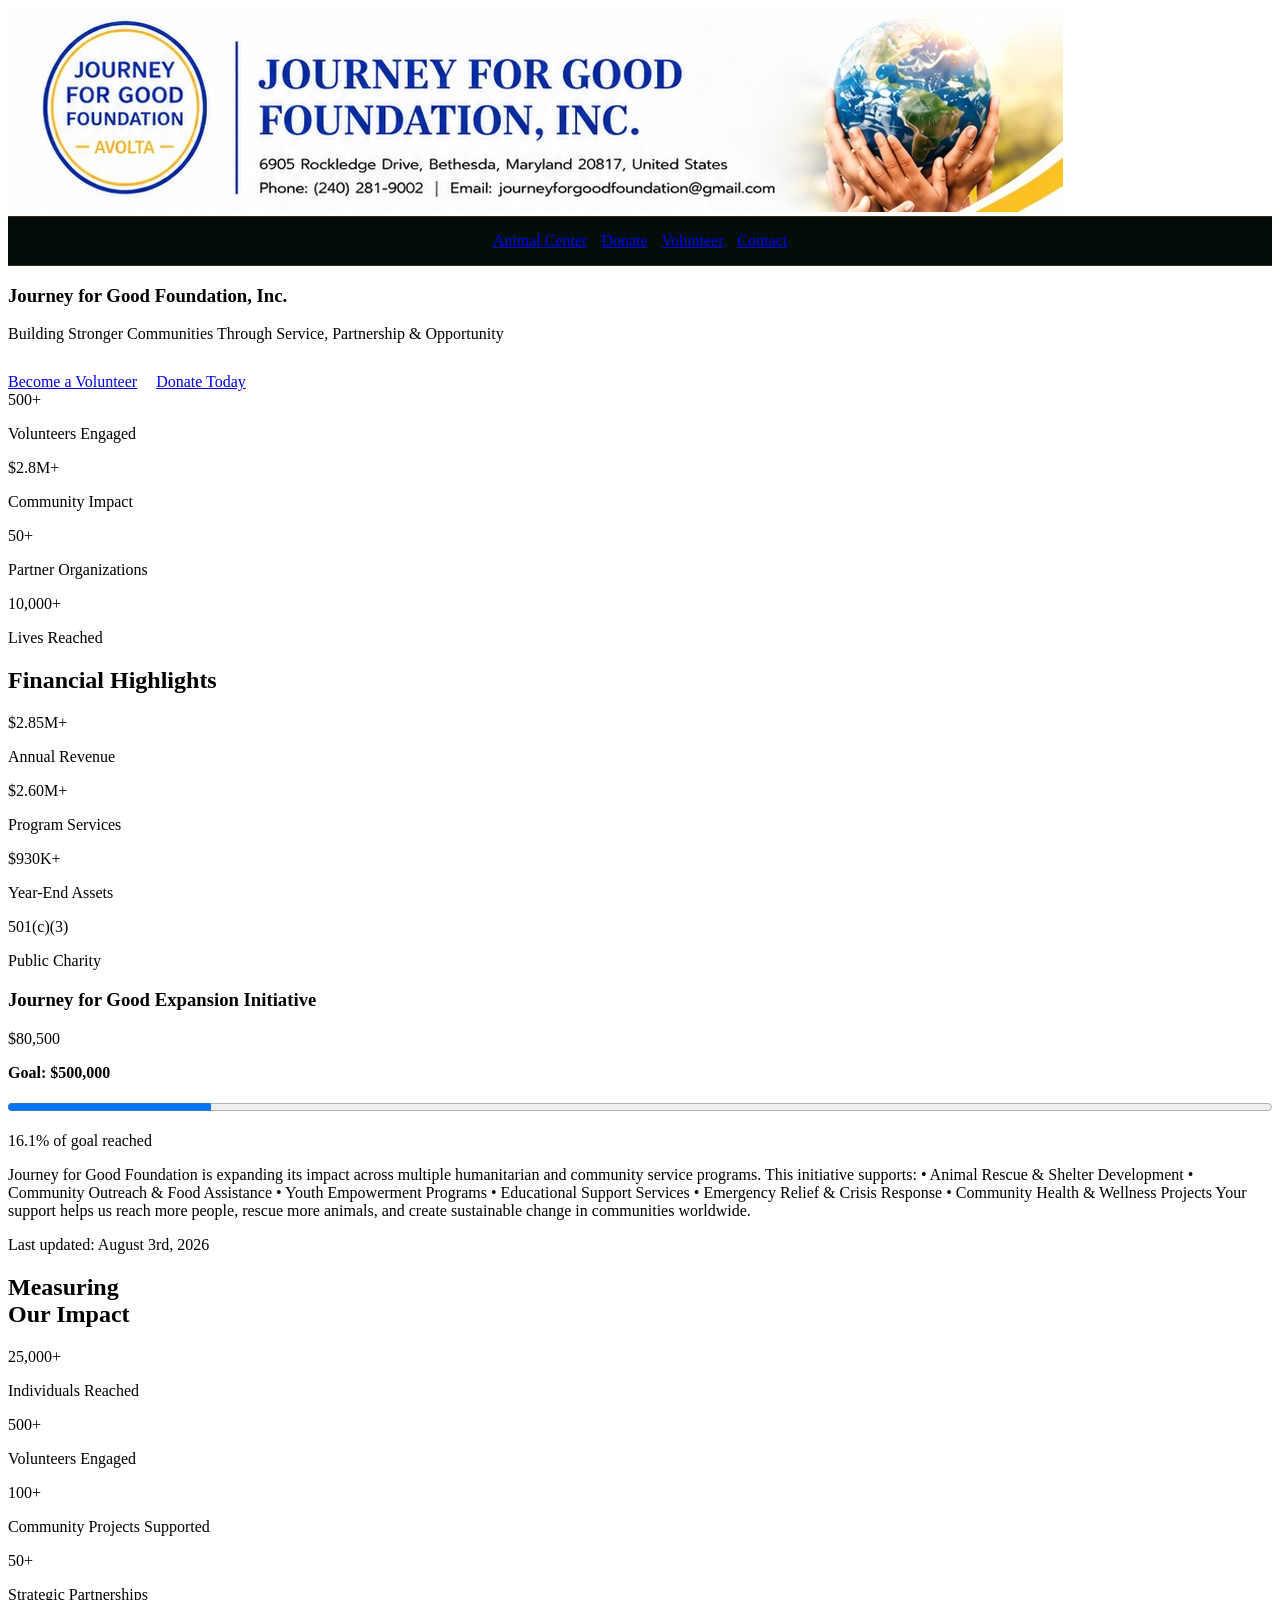
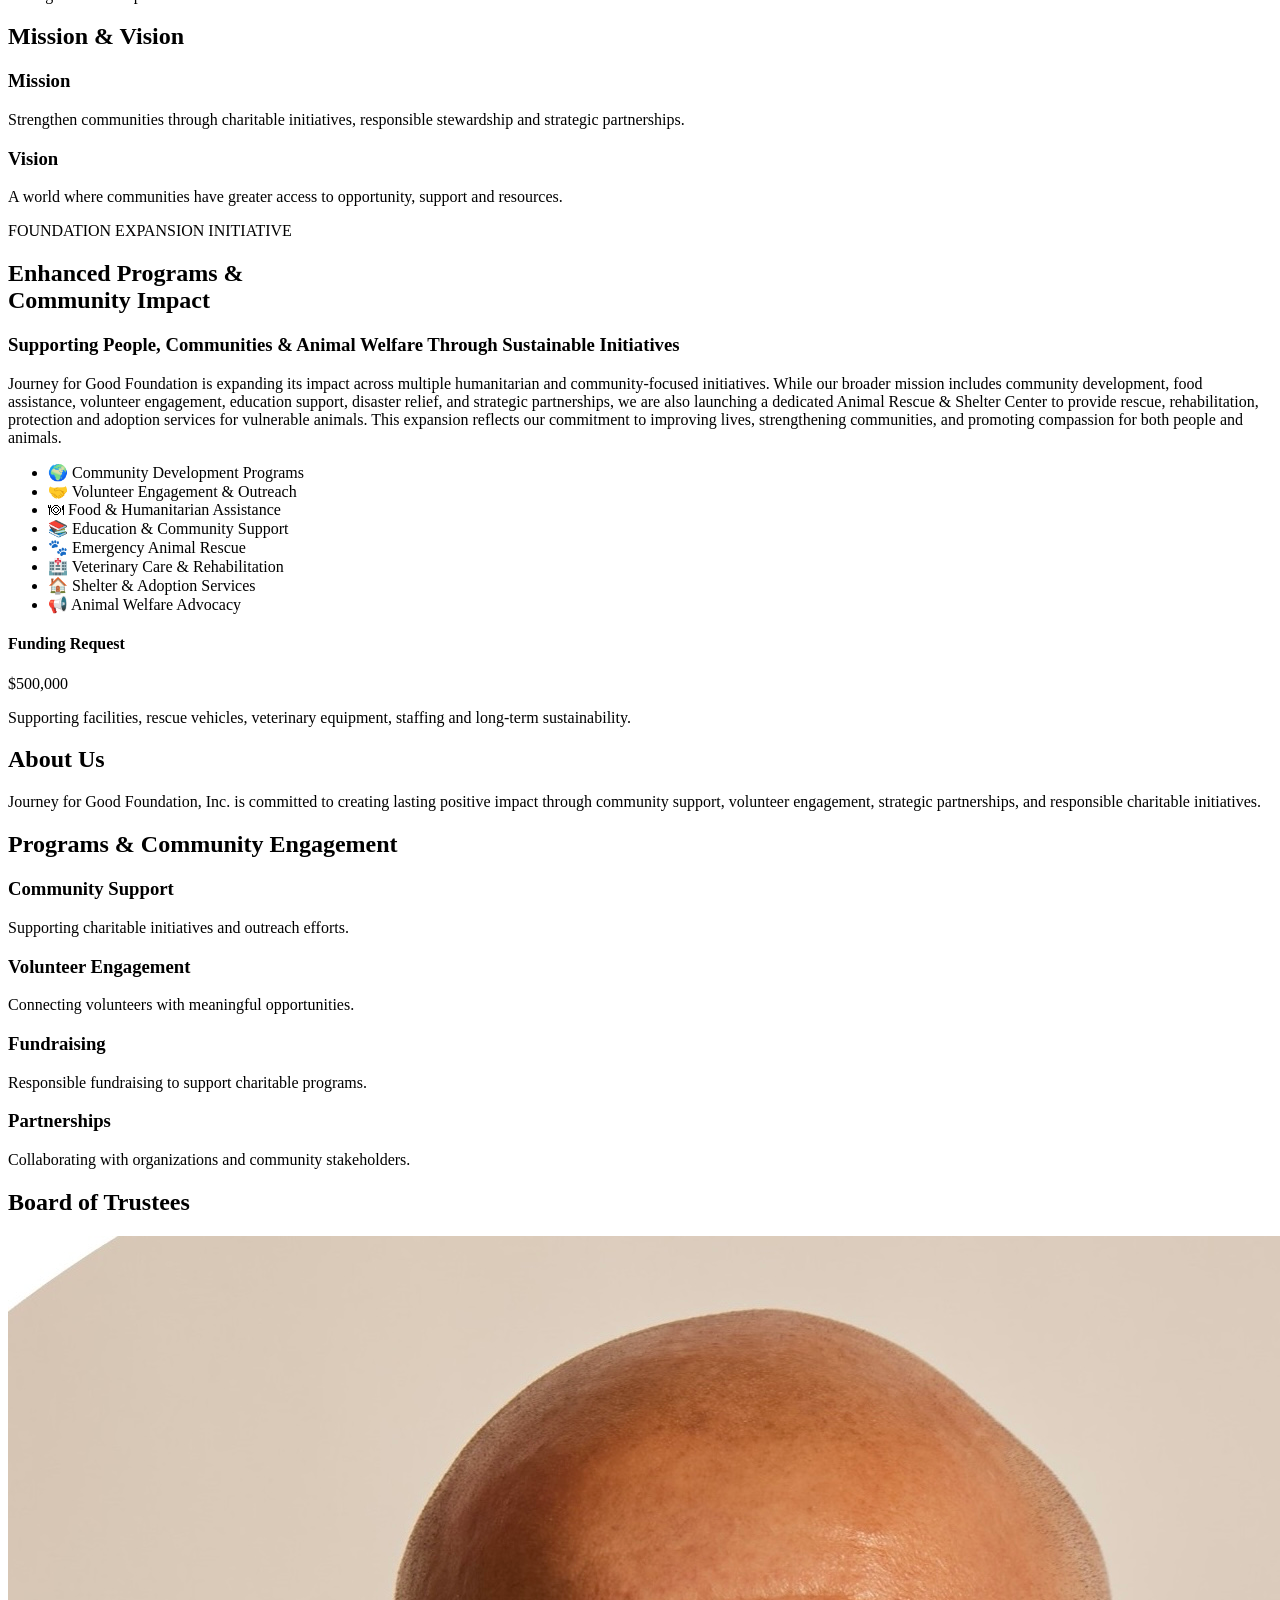
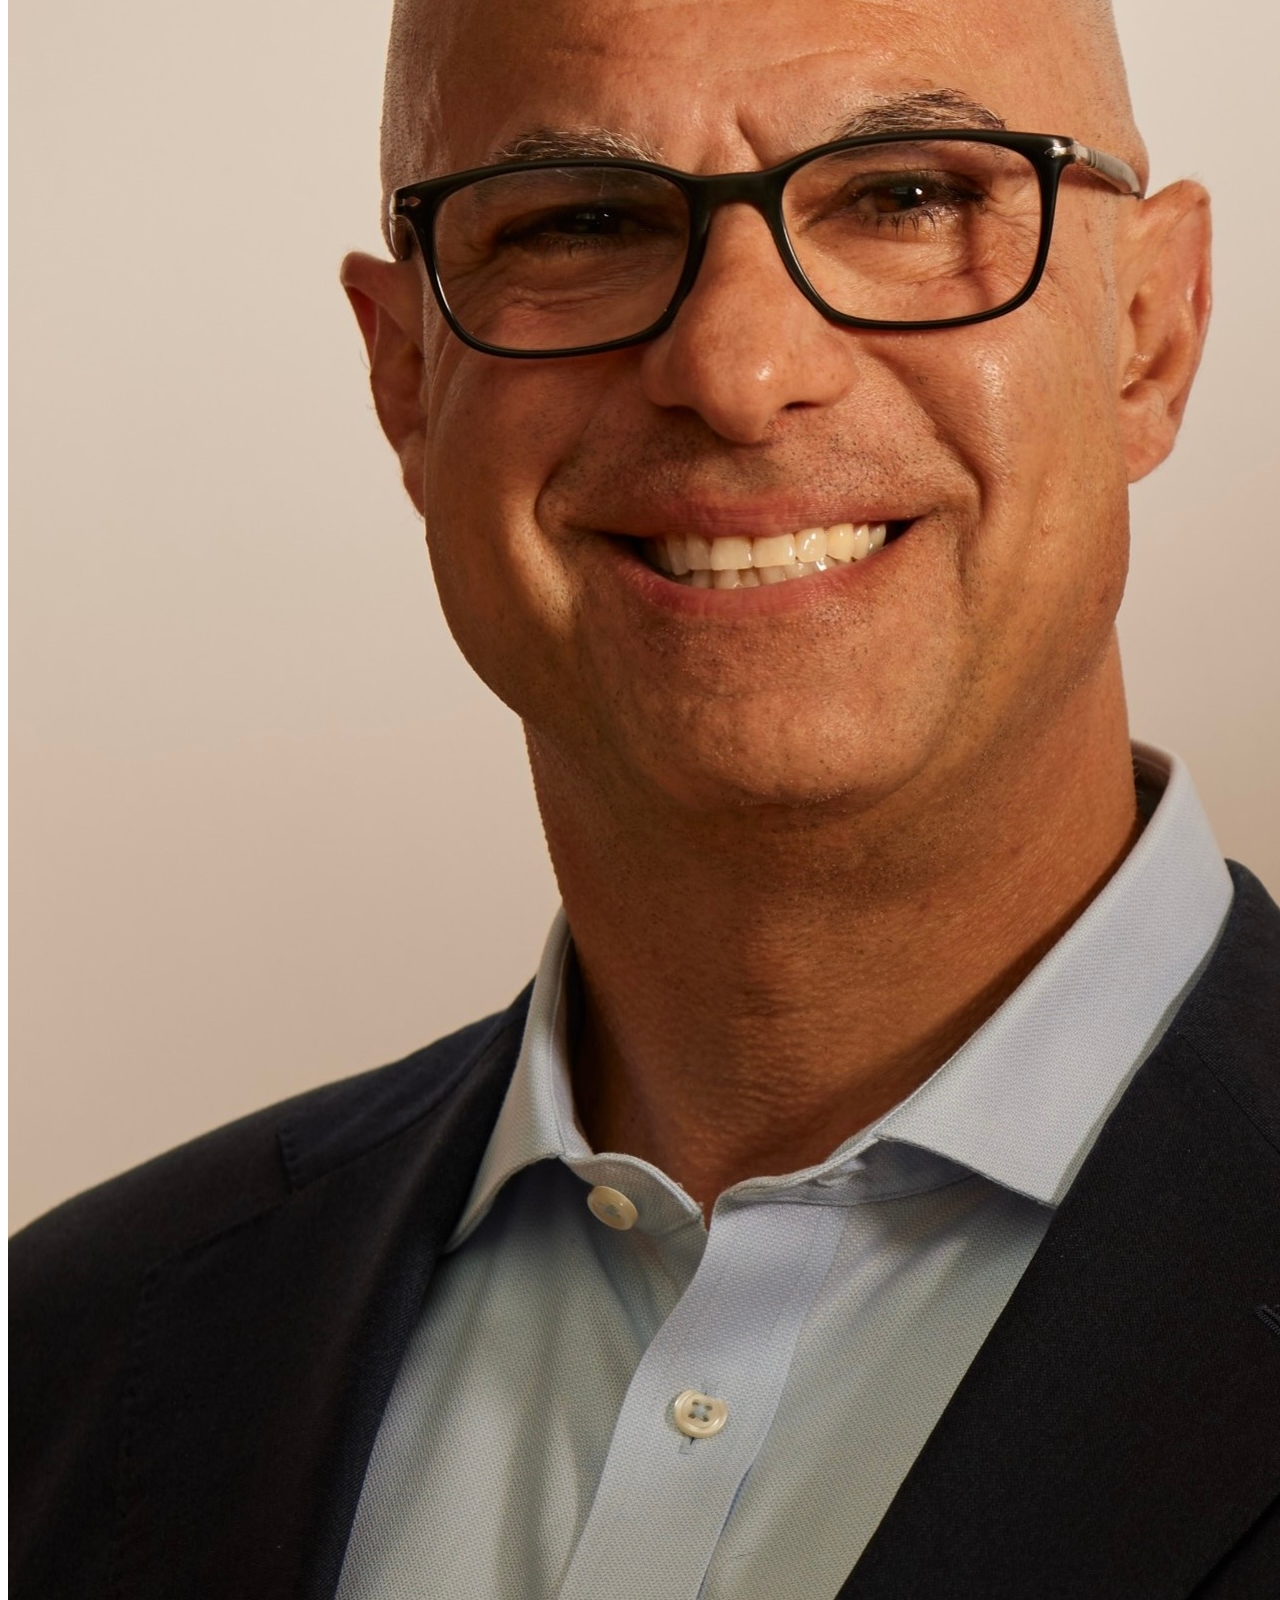
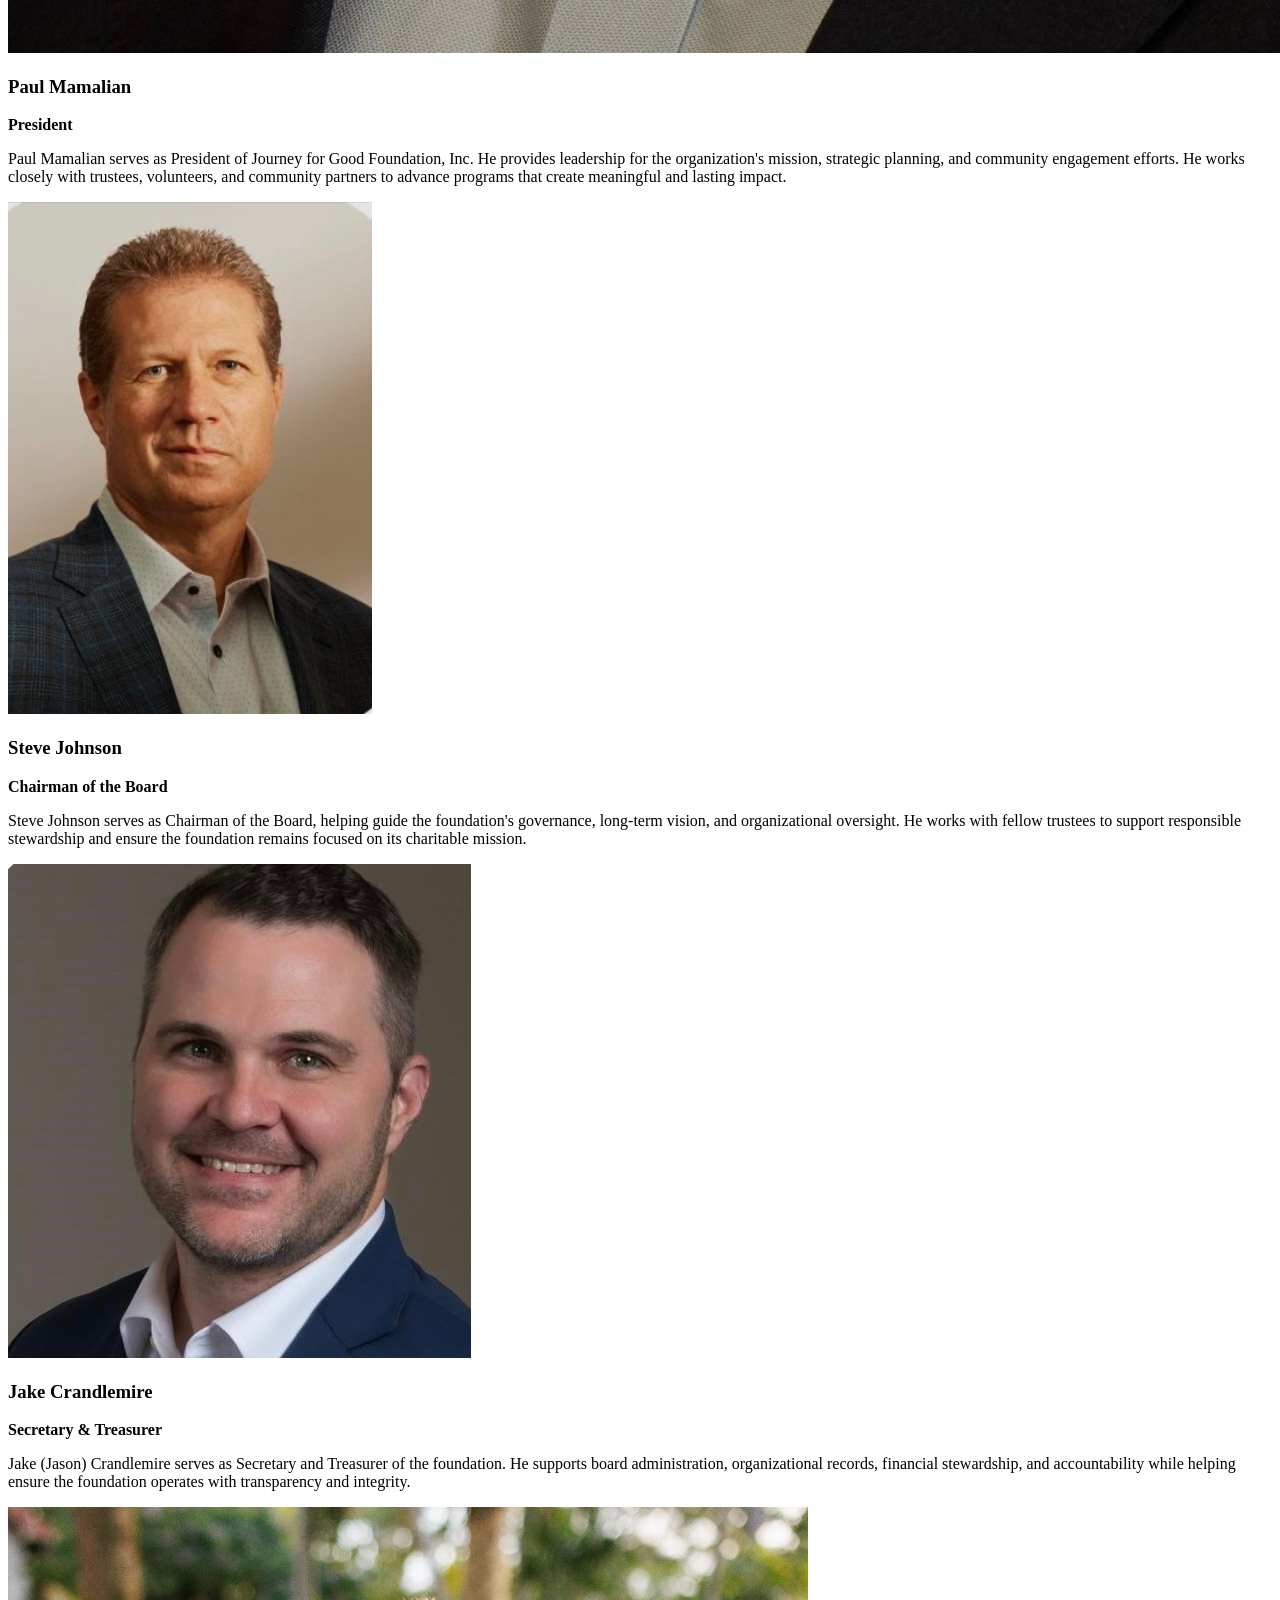
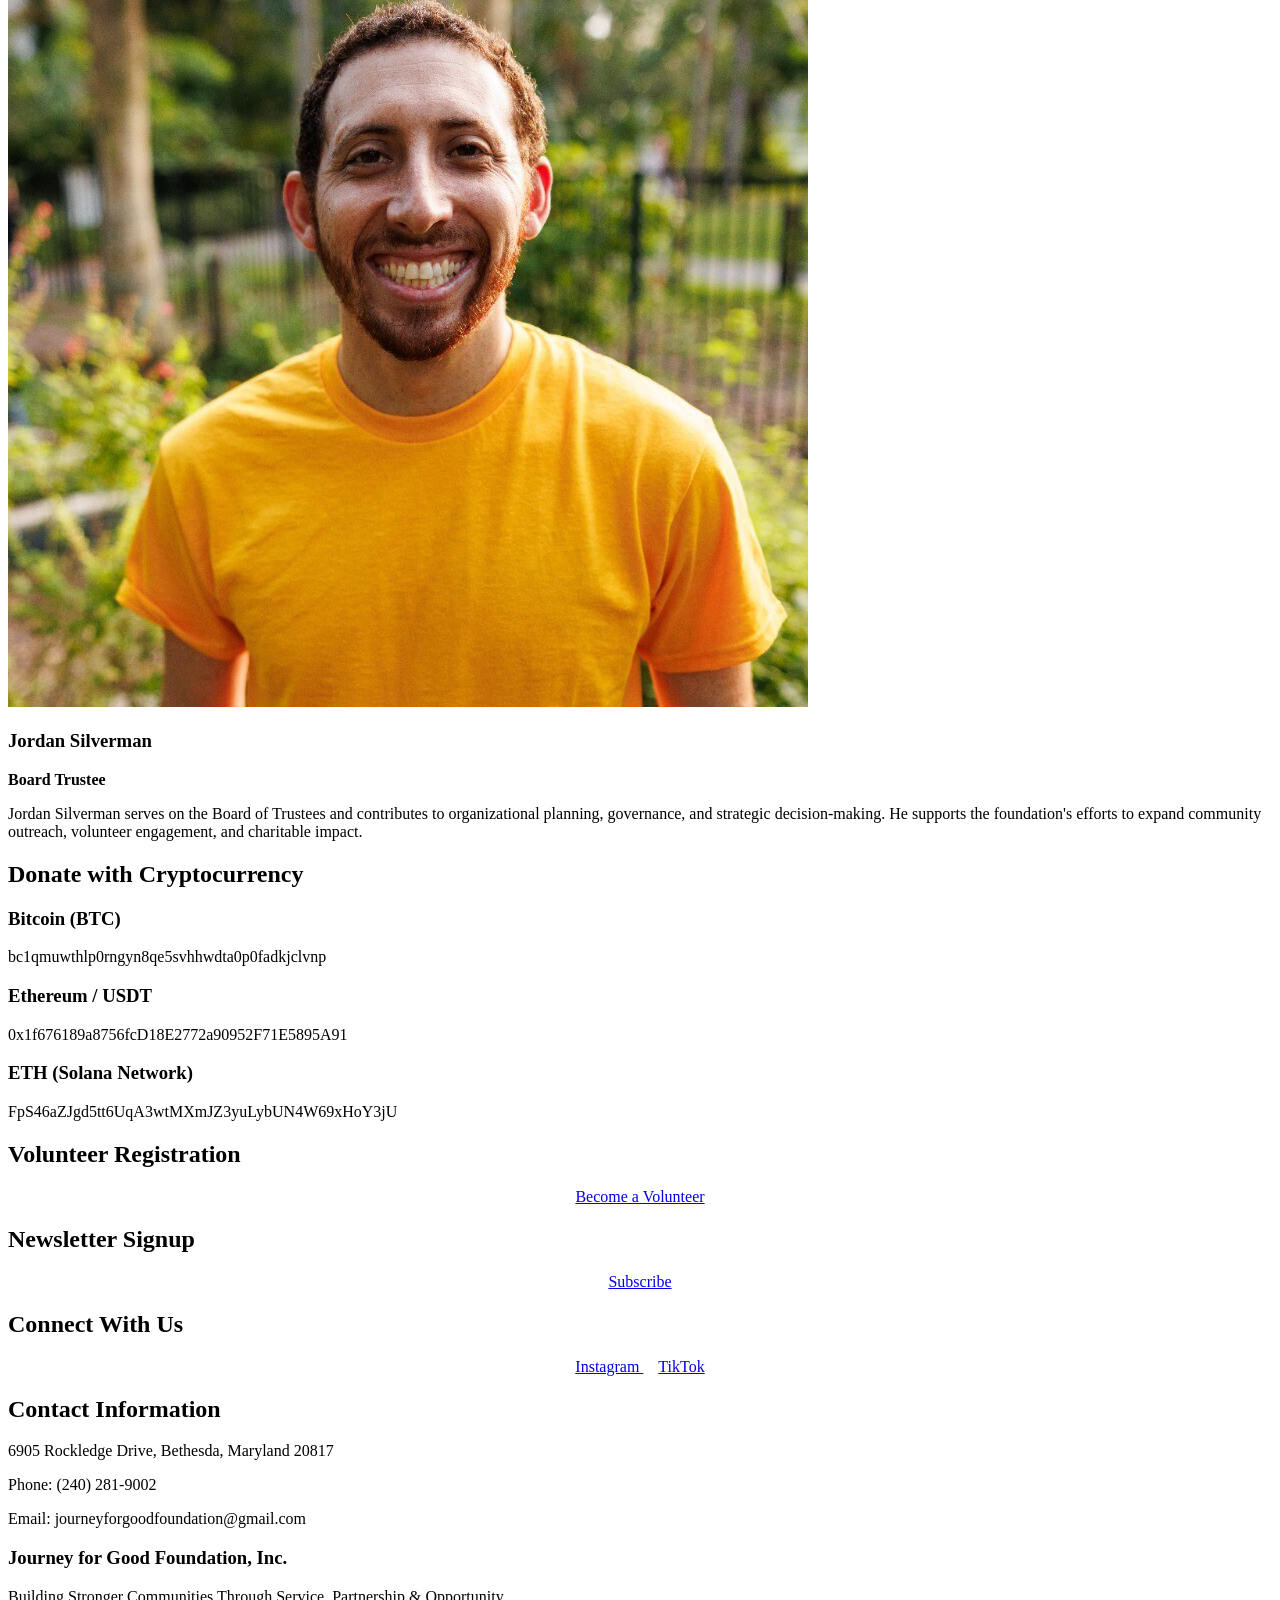
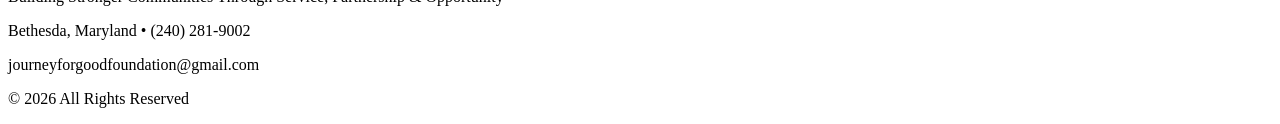
<file: index.html>
<!DOCTYPE html>
<html lang="en">
<head>
<meta charset="UTF-8">
<meta name="viewport" content="width=device-width, initial-scale=1.0">
<title>Journey for Good Foundation, Inc.</title>

<link href="https://fonts.googleapis.com/css2?family=Playfair+Display:wght@700&family=Inter:wght@300;400;600;700&display=swap" rel="stylesheet">

<style>

@media (max-width:768px){

    .hero{
        padding:50px 15px;
    }

    .hero h1{
        font-size:2rem;
    }

    .hero p{
        font-size:1.1rem;
    }

    section{
        padding:50px 0;
    }

    .cards{
        grid-template-columns:1fr;
    }

html{
    scroll-behavior:smooth;
}

body{
    margin:0;
    font-family:Inter,sans-serif;
    background:#0b1510;
    color:#fff;
    line-height:1.7;
}    


header img{
    width:100%;
    display:block;
    max-height:500px;
    object-fit:cover;
}

.container{
    width:min(1200px,92%);
    margin:auto;
}
    section{
    padding:70px 0;
    background:#0b1510;
    border-top:1px solid rgba(212,175,55,0.12);
}


h1,h2,h3{
    font-family:"Playfair Display",serif;
}

h2{
    color:#d4af37;
    text-align:center;
    text-shadow:0 0 8px rgba(212,175,55,0.3);
}

.hero{
    padding:60px 20px;
    text-align:center;
    background:#10261b;
}

.hero h1{
    font-size:2.2rem;
    color:#d4af37;
    line-height:1.2;
    margin-bottom:20px;
}
.cards{
    display:grid;
    grid-template-columns:repeat(auto-fit,minmax(250px,1fr));
    gap:20px;
}
#board {
    padding: 60px 0;
}

.trustee-grid {
    display: grid;
    grid-template-columns: repeat(auto-fit, minmax(220px, 1fr));
    gap: 30px;
    max-width: 1000px;
    margin: 0 auto;
}

.trustee-card {
    text-align: center;
    background: #163526;
    padding: 20px;
    border-radius: 16px;
}

.trustee-card img {
    width: 120px;
    height: 120px;
    object-fit: cover;
    border-radius: 50%;
    display: block;
    margin: 0 auto 15px;
}

.trustee-card h3 {
    margin: 10px 0 5px;
}

.trustee-card p {
    margin: 0;
    color: #d4af37;
}
.card{
    background:#163526;
    padding:25px;
    border-radius:16px;
    transition:0.3s;
}

.card:hover{
    transform:translateY(-5px);
}

.metric{
    font-size:2rem;
    color:#d4af37;
    font-weight:700;
}

form input,
form textarea{
    width:100%;
    padding:12px;
    margin:8px 0;
    border-radius:8px;
    border:none;
}

button{
    background:#d4af37;
    color:#000;
    padding:12px 20px;
    border-radius:30px;
    border:none;
    font-weight:700;
    cursor:pointer;
}
.btn{
    display:inline-block;
    background:#d4af37;
    color:#000;
    padding:12px 24px;
    border-radius:30px;
    text-decoration:none;
    font-weight:700;
    transition:0.3s;
}

.btn:hover{
    transform:translateY(-2px);
    opacity:0.9;
}

footer{
    background:#050d09;
    padding:40px;
    text-align:center;
    }
a{
    color:#d4af37;
}
a{
    color:#d4af37;
}


.animal-rescue-section{
    padding:100px 20px;
    background:linear-gradient(
        135deg,
        #ffffff,
        #f5f7f6
    );
}
.section-header{
    text-align:center;
    margin-bottom:60px;
}

.badge{
    display:inline-block;
    color:#c9a227;
    font-weight:700;
    letter-spacing:3px;
    text-transform:uppercase;
    margin-bottom:20px;
}

.section-header h2{
    font-size:clamp(2.5rem,5vw,4.5rem);
    color:#0b2f1f;
    line-height:1.2;
    margin-bottom:20px;
}

.section-header h3{
    color:#666;
    font-size:1.3rem;
    max-width:850px;
    margin:auto;
    line-height:1.6;
}

.animal-rescue-section p{
    color:#333;
    line-height:1.9;
}

.animal-rescue-section ul{
    list-style:none;
    padding:0;
}

.animal-rescue-section li{
    background:#fff;
    margin-bottom:15px;
    padding:18px 22px;
    border-radius:15px;
    box-shadow:0 8px 25px rgba(0,0,0,.06);
    transition:.3s;
}

.animal-rescue-section li:hover{
    transform:translateY(-4px);
}


@media(max-width:768px){

.animal-grid{
grid-template-columns:1fr;
}

.impact-grid{
grid-template-columns:1fr;
}

.section-header h2{
font-size:2rem;
}

.funding-amount{
font-size:2rem;
}

}
#board {
    padding: 80px 20px;
}

.trustee-grid {
    display: grid;
    grid-template-columns: repeat(auto-fit, minmax(260px, 1fr));
    gap: 30px;
    max-width: 1200px;
    margin: 0 auto;
}

.trustee-card {
    background: #163526;
    border-radius: 16px;
    padding: 25px;
    text-align: center;
}

.trustee-card img {
    width: 120px;
    height: 120px;
    object-fit: cover;
    border-radius: 50%;
    display: block;
    margin: 0 auto 15px;
}

.trustee-card h3 {
    margin-bottom: 8px;
}

.trustee-card p {
    margin-bottom: 12px;
}

.trustee-card p:last-child {
    font-size: 0.95rem;
    line-height: 1.7;
}
</style>
</head>

<body>

<header>
<img src="5D0CCEB1-A484-481F-8121-03E2E20A9D67.jpeg" alt="Journey for Good Foundation Banner">
</header>

<nav style="
background:#050d09;
padding:15px;
text-align:center;
border-top:1px solid rgba(212,175,55,.2);
border-bottom:1px solid rgba(212,175,55,.2);
">

<a href="#animal-rescue" class="btn">Animal Center</a>

<a href="#donate" class="btn" style="margin-left:10px;">Donate</a>

<a href="#volunteer" class="btn" style="margin-left:10px;">Volunteer</a>

<a href="#contact" class="btn" style="margin-left:10px;">Contact</a>

</nav>

<section class="hero">
   
    <section class="hero">
<div class="container">

<h1>Journey for Good Foundation, Inc.</h1>

<p>
Building Stronger Communities Through Service, Partnership &amp; Opportunity
</p>

<div style="margin-top:30px;">
<a href="#volunteer" class="btn">Become a Volunteer</a>

<a href="#donate" class="btn" style="margin-left:15px;">
Donate Today
</a>
</div>

</div>
</section>

</div>
</section>
<section>
<div class="container">
<div class="cards">

<div class="card">
<div class="metric">500+</div>
<p>Volunteers Engaged</p>
</div>

<div class="card">
<div class="metric">$2.8M+</div>
<p>Community Impact</p>
</div>

<div class="card">
<div class="metric">50+</div>
<p>Partner Organizations</p>
</div>

<div class="card">
<div class="metric">10,000+</div>
<p>Lives Reached</p>
</div>

</div>
</div>
</section>
<section>
<div class="container">
<h2>Financial Highlights</h2>
    

    <div class="cards">
<div class="card">
<div class="metric">$2.85M+</div>
<p>Annual Revenue</p>
</div>

<div class="card">
<div class="metric">$2.60M+</div>
<p>Program Services</p>
</div>

<div class="card">
<div class="metric">$930K+</div>
<p>Year-End Assets</p>
</div>

<div class="card">
<div class="metric">501(c)(3)</div>
<p>Public Charity</p>
<div class="card">

  <h3>Journey for Good Expansion Initiative</h3>


  <div class="metric" id="donationTotal">$80,500</div>

  <p><strong>Goal: $500,000</strong></p>

  <progress
      id="donationProgress"
      value="80500"
      max="500000"
      style="width:100%;">
  </progress>

  <p id="progressText">16.1% of goal reached</p>

 <p>
Journey for Good Foundation is expanding its impact across
multiple humanitarian and community service programs.

This initiative supports:

• Animal Rescue & Shelter Development

• Community Outreach & Food Assistance

• Youth Empowerment Programs

• Educational Support Services

• Emergency Relief & Crisis Response

• Community Health & Wellness Projects

Your support helps us reach more people, rescue more animals,
and create sustainable change in communities worldwide.
</p>

  <p>Last updated: August 3rd, 2026</p>
</div>

</div>
</section>

<section>
<div class="container">


<h2>
Measuring
<br>
Our Impact
</h2>

<div class="cards">

<div class="card">
<div class="metric">25,000+</div>
<p>Individuals Reached</p>
</div>

<div class="card">
<div class="metric">500+</div>
<p>Volunteers Engaged</p>
</div>

<div class="card">
<div class="metric">100+</div>
<p>Community Projects Supported</p>
</div>

<div class="card">
<div class="metric">50+</div>
<p>Strategic Partnerships</p>
</div>

</div>

</div>
</section>
<h2>Mission &amp; Vision</h2>

<div class="cards">
<div class="card">
<h3>Mission</h3>
<p>
Strengthen communities through charitable initiatives,
responsible stewardship and strategic partnerships.
</p>
</div>

<div class="card">
<h3>Vision</h3>
<p>
A world where communities have greater access to opportunity,
support and resources.
</p>
</div>
</div>

</div>
</section>
<section id="animal-rescue" class="animal-rescue-section">

<div class="container">

<div class="section-header">
<span class="badge">
FOUNDATION EXPANSION INITIATIVE
</span>

<h2>
    Enhanced Programs &
    <br>
    Community Impact
</h2>

<h3>Supporting People, Communities & Animal Welfare Through Sustainable Initiatives</h3>
</div>

<div class="animal-grid">

<div class="animal-content">
<p>
Journey for Good Foundation is expanding its impact across multiple humanitarian
and community-focused initiatives. While our broader mission includes community
development, food assistance, volunteer engagement, education support, disaster
relief, and strategic partnerships, we are also launching a dedicated Animal
Rescue & Shelter Center to provide rescue, rehabilitation, protection and
adoption services for vulnerable animals.

This expansion reflects our commitment to improving lives, strengthening
communities, and promoting compassion for both people and animals.
</p>

<ul class="animal-features">
<li>🌍 Community Development Programs</li>
<li>🤝 Volunteer Engagement & Outreach</li>
<li>🍽 Food & Humanitarian Assistance</li>
<li>📚 Education & Community Support</li>
<li>🐾 Emergency Animal Rescue</li>
<li>🏥 Veterinary Care & Rehabilitation</li>
<li>🏠 Shelter & Adoption Services</li>
<li>📢 Animal Welfare Advocacy</li>
</ul>
</div>

<div class="funding-card">

<h4>Funding Request</h4>

<div class="funding-amount">$500,000</div>

<p>
Supporting facilities, rescue vehicles, veterinary equipment,
staffing and long-term sustainability.
</p>

</div>

</div>

</div>

</section>
<section>
<div class="container">



<section>
<div class="container">


<h2>About Us</h2>

<div class="card">
<p>
Journey for Good Foundation, Inc. is committed to creating
lasting positive impact through community support,
volunteer engagement, strategic partnerships, and
responsible charitable initiatives.
</p>
</div>

</div>
</section>
<h2>Programs &amp; Community Engagement</h2>

<div class="cards">
<div class="card">
<h3>Community Support</h3>
<p>Supporting charitable initiatives and outreach efforts.</p>
</div>

<div class="card">
<h3>Volunteer Engagement</h3>
<p>Connecting volunteers with meaningful opportunities.</p>
</div>

<div class="card">
<h3>Fundraising</h3>
<p>Responsible fundraising to support charitable programs.</p>
</div>

<div class="card">
<h3>Partnerships</h3>
<p>Collaborating with organizations and community stakeholders.</p>
</div>
</div>
</div>
</section>

<section id="board">
    <div class="container">

        <h2>Board of Trustees</h2>

        <div class="trustee-grid">

            <div class="trustee-card">
                <img src="images/5EB5372F-50EE-4283-9FC9-78FA7826D224.jpeg" alt="Paul Mamalian">

                <h3>Paul Mamalian</h3>

                <p><strong>President</strong></p>

                <p>
                    Paul Mamalian serves as President of Journey for Good Foundation, Inc.
                    He provides leadership for the organization's mission, strategic planning,
                    and community engagement efforts. He works closely with trustees,
                    volunteers, and community partners to advance programs that create
                    meaningful and lasting impact.
                </p>
            </div>

            <div class="trustee-card">
                <img src="images/A5248554-7078-4104-9157-C49F41A28ADF.jpeg" alt="Steve Johnson">

                <h3>Steve Johnson</h3>

                <p><strong>Chairman of the Board</strong></p>

                <p>
                    Steve Johnson serves as Chairman of the Board, helping guide the
                    foundation's governance, long-term vision, and organizational oversight.
                    He works with fellow trustees to support responsible stewardship and
                    ensure the foundation remains focused on its charitable mission.
                </p>
            </div>

            <div class="trustee-card">
                <img src="images/C8FDFA51-F918-4A97-A4AF-54786812565B.jpeg" alt="Jake Crandlemire">

                <h3>Jake Crandlemire</h3>

                <p><strong>Secretary &amp; Treasurer</strong></p>

                <p>
                    Jake (Jason) Crandlemire serves as Secretary and Treasurer of the
                    foundation. He supports board administration, organizational records,
                    financial stewardship, and accountability while helping ensure the
                    foundation operates with transparency and integrity.
                </p>
            </div>

            <div class="trustee-card">
                <img src="images/76B4D266-B315-4593-AEF3-ADE614512E93.jpeg" alt="Jordan Silverman">

                <h3>Jordan Silverman</h3>

                <p><strong>Board Trustee</strong></p>

                <p>
                    Jordan Silverman serves on the Board of Trustees and contributes to
                    organizational planning, governance, and strategic decision-making.
                    He supports the foundation's efforts to expand community outreach,
                    volunteer engagement, and charitable impact.
                </p>
            </div>

        </div>

    </div>
</section>


<section>
<div class="container">

<section id="donate">
<div class="container">

<h2>Donate with Cryptocurrency</h2>

<div class="cards">
<div class="card">
<h3>Bitcoin (BTC)</h3>
<p style="word-break:break-all">
bc1qmuwthlp0rngyn8qe5svhhwdta0p0fadkjclvnp
</p>
</div>

<div class="card">
<h3>Ethereum / USDT</h3>
<p style="word-break:break-all">
0x1f676189a8756fcD18E2772a90952F71E5895A91
</p>
</div>

<div class="card">
<h3>ETH (Solana Network)</h3>
<p style="word-break:break-all">
FpS46aZJgd5tt6UqA3wtMXmJZ3yuLybUN4W69xHoY3jU
</p>
</div>
</div>

</div>
</section>

<section>
<div class="container">

<h2 id="volunteer">Volunteer Registration</h2>

<div style="text-align:center;">
<a href="https://docs.google.com/forms/d/e/1FAIpQLSd5uvFvImZk1DGDZfVQGe982wVf-_PYTFC-zYjyqkq-yDPu_w/viewform"
   class="btn"
   target="_blank">
   Become a Volunteer
</a>
</div>

</div>
</section>
<div class="container">

<h2>Newsletter Signup</h2>

<div style="text-align:center;">
<a href="https://docs.google.com/forms/d/e/1FAIpQLSez92k8P-zkzzEw-gxEzqSONKMHTwMqzSL65vVhRrWy6katvA/viewform"
   class="btn"
   target="_blank">
   Subscribe
</a>
</div>

<section>
<div class="container">

<h2>Connect With Us</h2>

<div style="text-align:center;">

<a href="https://www.instagram.com/journeyforgoodfoundation"
   class="btn"
   target="_blank">
Instagram
</a>

<a href="https://www.tiktok.com/@journeyforgoodfoundation"
   class="btn"
   target="_blank"
   style="margin-left:15px;">
TikTok
</a>

</div>

</div>
</section>



</div>
</section>

<section id="contact">
<div class="container">

<h2>Contact Information</h2>

<p>6905 Rockledge Drive, Bethesda, Maryland 20817</p>

<p>Phone: (240) 281-9002</p>

<p>Email: journeyforgoodfoundation@gmail.com</p>

</div>
</section>

<footer>

<h3>Journey for Good Foundation, Inc.</h3>

<p>
Building Stronger Communities Through Service,
Partnership & Opportunity
</p>

<p>
Bethesda, Maryland • (240) 281-9002
</p>

<p>
journeyforgoodfoundation@gmail.com
</p>

<p>
© 2026 All Rights Reserved
</p>

</footer>
    <script>
<script>
let donationTotal = 80500;
const donationGoal = 500000;
const maxDonationDisplay = 80500;

function updateDonations() {

    const increase = Math.floor(Math.random() * 20);

    donationTotal += increase;

    if (donationTotal > maxDonationDisplay) {
        donationTotal = maxDonationDisplay;
    }

    document.getElementById("donationTotal").innerText =
        "$" + donationTotal.toLocaleString();

    document.getElementById("donationProgress").value =
        donationTotal;

    document.getElementById("progressText").innerText =
        ((donationTotal / donationGoal) * 100).toFixed(1) +
        "% of goal reached";
}

updateDonations();
setInterval(updateDonations, 10000);
</script>
</body>
</html>
</file>
